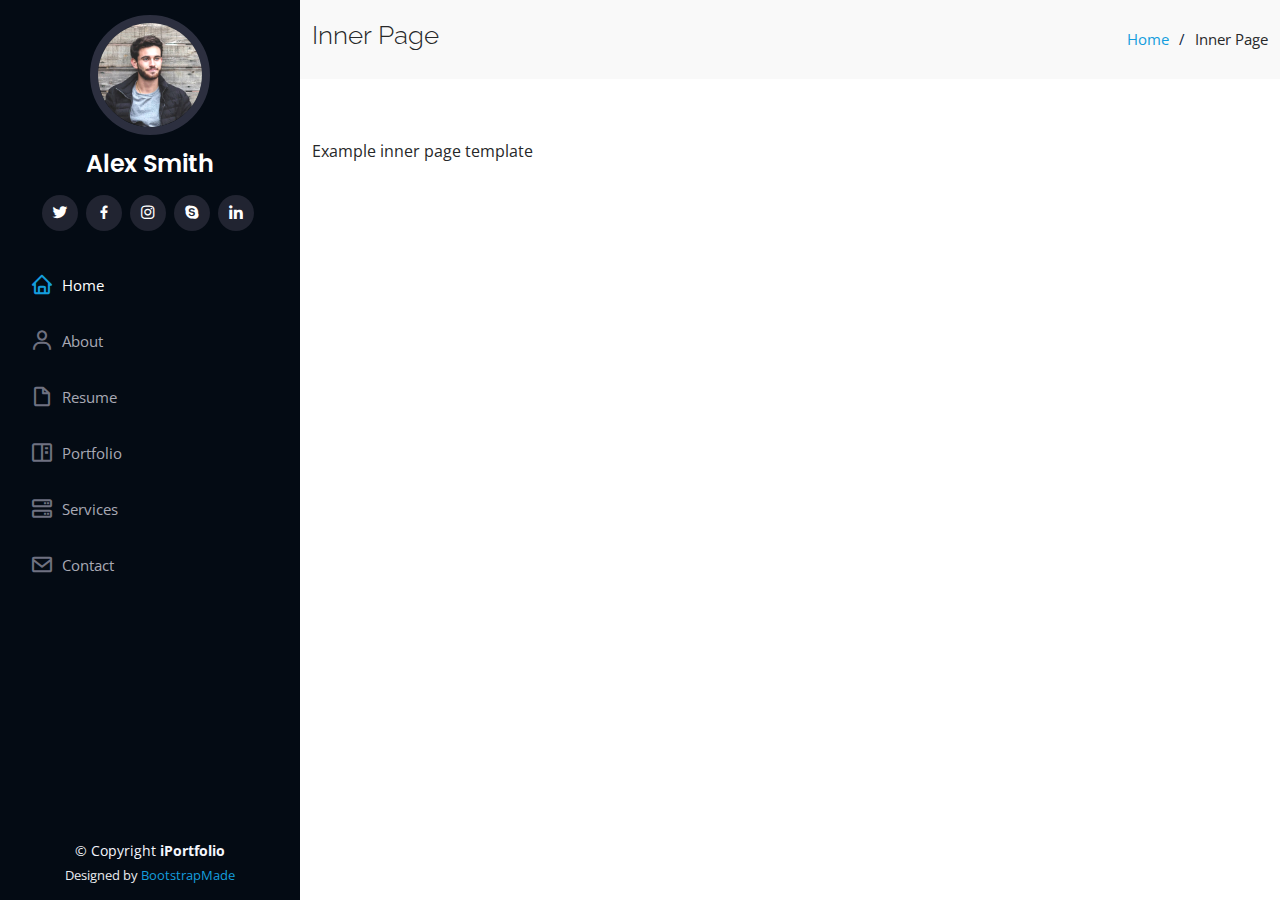
<file: inner-page.html>
<!DOCTYPE html>
<html lang="en">
  <head>
    <meta charset="utf-8" />
    <meta content="width=device-width, initial-scale=1.0" name="viewport" />

    <title>Inner Page - iPortfolio Bootstrap Template</title>
    <meta content="" name="description" />
    <meta content="" name="keywords" />

    <!-- Favicons -->
    <link href="assets/img/favicon.png" rel="icon" />
    <link href="assets/img/apple-touch-icon.png" rel="apple-touch-icon" />

    <!-- Google Fonts -->
    <link href="https://fonts.googleapis.com/css?family=Open+Sans:300,300i,400,400i,600,600i,700,700i|Raleway:300,300i,400,400i,500,500i,600,600i,700,700i|Poppins:300,300i,400,400i,500,500i,600,600i,700,700i" rel="stylesheet" />

    <!-- Vendor CSS Files -->
    <link href="assets/vendor/aos/aos.css" rel="stylesheet" />
    <link href="assets/vendor/bootstrap/css/bootstrap.min.css" rel="stylesheet" />
    <link href="assets/vendor/bootstrap-icons/bootstrap-icons.css" rel="stylesheet" />
    <link href="assets/vendor/boxicons/css/boxicons.min.css" rel="stylesheet" />
    <link href="assets/vendor/glightbox/css/glightbox.min.css" rel="stylesheet" />
    <link href="assets/vendor/swiper/swiper-bundle.min.css" rel="stylesheet" />

    <!-- Template Main CSS File -->
    <link href="assets/css/style.css" rel="stylesheet" />

    <!-- =======================================================
  * Template Name: iPortfolio - v3.7.0
  * Template URL: https://bootstrapmade.com/iportfolio-bootstrap-portfolio-websites-template/
  * Author: BootstrapMade.com
  * License: https://bootstrapmade.com/license/
  ======================================================== -->
  </head>

  <body>
    <!-- ======= Mobile nav toggle button ======= -->
    <i class="bi bi-list mobile-nav-toggle d-xl-none"></i>

    <!-- ======= Header ======= -->
    <header id="header">
      <div class="d-flex flex-column">
        <div class="profile">
          <img src="assets/img/profile-img.jpg" alt="" class="img-fluid rounded-circle" />
          <h1 class="text-light"><a href="index.html">Alex Smith</a></h1>
          <div class="social-links mt-3 text-center">
            <a href="#" class="twitter"><i class="bx bxl-twitter"></i></a>
            <a href="#" class="facebook"><i class="bx bxl-facebook"></i></a>
            <a href="#" class="instagram"><i class="bx bxl-instagram"></i></a>
            <a href="#" class="google-plus"><i class="bx bxl-skype"></i></a>
            <a href="#" class="linkedin"><i class="bx bxl-linkedin"></i></a>
          </div>
        </div>

        <nav id="navbar" class="nav-menu navbar">
          <ul>
            <li>
              <a href="#hero" class="nav-link scrollto active"><i class="bx bx-home"></i> <span>Home</span></a>
            </li>
            <li>
              <a href="#about" class="nav-link scrollto"><i class="bx bx-user"></i> <span>About</span></a>
            </li>
            <li>
              <a href="#resume" class="nav-link scrollto"><i class="bx bx-file-blank"></i> <span>Resume</span></a>
            </li>
            <li>
              <a href="#portfolio" class="nav-link scrollto"><i class="bx bx-book-content"></i> <span>Portfolio</span></a>
            </li>
            <li>
              <a href="#services" class="nav-link scrollto"><i class="bx bx-server"></i> <span>Services</span></a>
            </li>
            <li>
              <a href="#contact" class="nav-link scrollto"><i class="bx bx-envelope"></i> <span>Contact</span></a>
            </li>
          </ul>
        </nav>
        <!-- .nav-menu -->
      </div>
    </header>
    <!-- End Header -->

    <main id="main">
      <!-- ======= Breadcrumbs ======= -->
      <section class="breadcrumbs">
        <div class="container">
          <div class="d-flex justify-content-between align-items-center">
            <h2>Inner Page</h2>
            <ol>
              <li><a href="index.html">Home</a></li>
              <li>Inner Page</li>
            </ol>
          </div>
        </div>
      </section>
      <!-- End Breadcrumbs -->

      <section class="inner-page">
        <div class="container">
          <p>Example inner page template</p>
        </div>
      </section>
    </main>
    <!-- End #main -->

    <!-- ======= Footer ======= -->
    <footer id="footer">
      <div class="container">
        <div class="copyright">
          &copy; Copyright <strong><span>iPortfolio</span></strong>
        </div>
        <div class="credits">
          <!-- All the links in the footer should remain intact. -->
          <!-- You can delete the links only if you purchased the pro version. -->
          <!-- Licensing information: https://bootstrapmade.com/license/ -->
          <!-- Purchase the pro version with working PHP/AJAX contact form: https://bootstrapmade.com/iportfolio-bootstrap-portfolio-websites-template/ -->
          Designed by <a href="https://bootstrapmade.com/">BootstrapMade</a>
        </div>
      </div>
    </footer>
    <!-- End  Footer -->

    <a href="#" class="back-to-top d-flex align-items-center justify-content-center"><i class="bi bi-arrow-up-short"></i></a>

    <!-- Vendor JS Files -->
    <script src="assets/vendor/purecounter/purecounter.js"></script>
    <script src="assets/vendor/aos/aos.js"></script>
    <script src="assets/vendor/bootstrap/js/bootstrap.bundle.min.js"></script>
    <script src="assets/vendor/glightbox/js/glightbox.min.js"></script>
    <script src="assets/vendor/isotope-layout/isotope.pkgd.min.js"></script>
    <script src="assets/vendor/swiper/swiper-bundle.min.js"></script>
    <script src="assets/vendor/typed.js/typed.min.js"></script>
    <script src="assets/vendor/waypoints/noframework.waypoints.js"></script>
    <script src="assets/vendor/php-email-form/validate.js"></script>

    <!-- Template Main JS File -->
    <script src="assets/js/main.js"></script>
  </body>
</html>
</file>
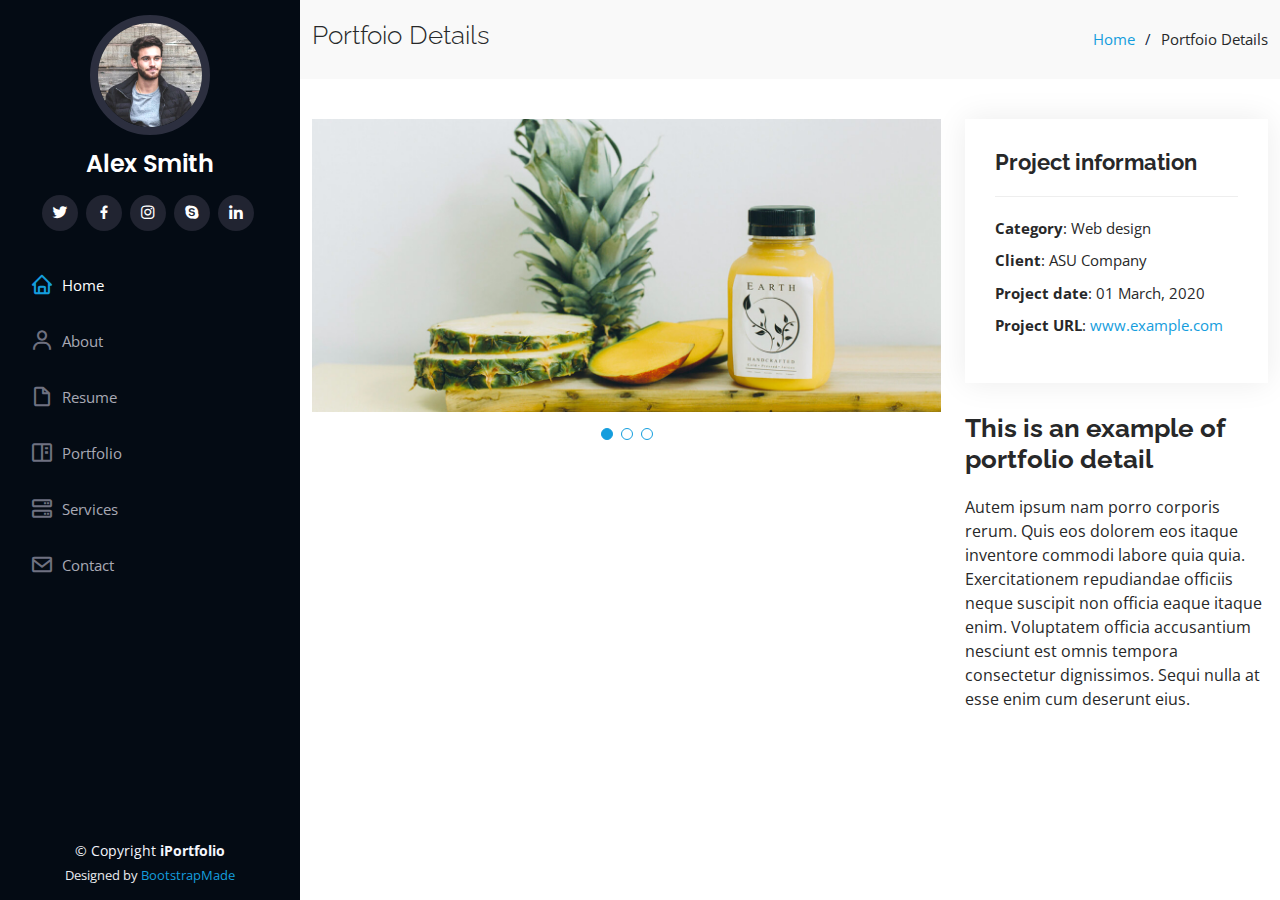
<file: portfolio-details.html>
<!DOCTYPE html>
<html lang="en">

<head>
  <meta charset="utf-8">
  <meta content="width=device-width, initial-scale=1.0" name="viewport">

  <title>Portfolio Details - iPortfolio Bootstrap Template</title>
  <meta content="" name="description">
  <meta content="" name="keywords">

  <!-- Favicons -->
  <link href="assets/img/favicon.png" rel="icon">
  <link href="assets/img/apple-touch-icon.png" rel="apple-touch-icon">

  <!-- Google Fonts -->
  <link href="https://fonts.googleapis.com/css?family=Open+Sans:300,300i,400,400i,600,600i,700,700i|Raleway:300,300i,400,400i,500,500i,600,600i,700,700i|Poppins:300,300i,400,400i,500,500i,600,600i,700,700i" rel="stylesheet">

  <!-- Vendor CSS Files -->
  <link href="assets/vendor/aos/aos.css" rel="stylesheet">
  <link href="assets/vendor/bootstrap/css/bootstrap.min.css" rel="stylesheet">
  <link href="assets/vendor/bootstrap-icons/bootstrap-icons.css" rel="stylesheet">
  <link href="assets/vendor/boxicons/css/boxicons.min.css" rel="stylesheet">
  <link href="assets/vendor/glightbox/css/glightbox.min.css" rel="stylesheet">
  <link href="assets/vendor/swiper/swiper-bundle.min.css" rel="stylesheet">

  <!-- Template Main CSS File -->
  <link href="assets/css/style.css" rel="stylesheet">

  <!-- =======================================================
  * Template Name: iPortfolio - v3.7.0
  * Template URL: https://bootstrapmade.com/iportfolio-bootstrap-portfolio-websites-template/
  * Author: BootstrapMade.com
  * License: https://bootstrapmade.com/license/
  ======================================================== -->
</head>

<body>

  <!-- ======= Mobile nav toggle button ======= -->
  <i class="bi bi-list mobile-nav-toggle d-xl-none"></i>

  <!-- ======= Header ======= -->
  <header id="header">
    <div class="d-flex flex-column">

      <div class="profile">
        <img src="assets/img/profile-img.jpg" alt="" class="img-fluid rounded-circle">
        <h1 class="text-light"><a href="index.html">Alex Smith</a></h1>
        <div class="social-links mt-3 text-center">
          <a href="#" class="twitter"><i class="bx bxl-twitter"></i></a>
          <a href="#" class="facebook"><i class="bx bxl-facebook"></i></a>
          <a href="#" class="instagram"><i class="bx bxl-instagram"></i></a>
          <a href="#" class="google-plus"><i class="bx bxl-skype"></i></a>
          <a href="#" class="linkedin"><i class="bx bxl-linkedin"></i></a>
        </div>
      </div>

      <nav id="navbar" class="nav-menu navbar">
        <ul>
          <li><a href="#hero" class="nav-link scrollto active"><i class="bx bx-home"></i> <span>Home</span></a></li>
          <li><a href="#about" class="nav-link scrollto"><i class="bx bx-user"></i> <span>About</span></a></li>
          <li><a href="#resume" class="nav-link scrollto"><i class="bx bx-file-blank"></i> <span>Resume</span></a></li>
          <li><a href="#portfolio" class="nav-link scrollto"><i class="bx bx-book-content"></i> <span>Portfolio</span></a></li>
          <li><a href="#services" class="nav-link scrollto"><i class="bx bx-server"></i> <span>Services</span></a></li>
          <li><a href="#contact" class="nav-link scrollto"><i class="bx bx-envelope"></i> <span>Contact</span></a></li>
        </ul>
      </nav><!-- .nav-menu -->
    </div>
  </header><!-- End Header -->

  <main id="main">

    <!-- ======= Breadcrumbs ======= -->
    <section id="breadcrumbs" class="breadcrumbs">
      <div class="container">

        <div class="d-flex justify-content-between align-items-center">
          <h2>Portfoio Details</h2>
          <ol>
            <li><a href="index.html">Home</a></li>
            <li>Portfoio Details</li>
          </ol>
        </div>

      </div>
    </section><!-- End Breadcrumbs -->

    <!-- ======= Portfolio Details Section ======= -->
    <section id="portfolio-details" class="portfolio-details">
      <div class="container">

        <div class="row gy-4">

          <div class="col-lg-8">
            <div class="portfolio-details-slider swiper">
              <div class="swiper-wrapper align-items-center">

                <div class="swiper-slide">
                  <img src="assets/img/portfolio/portfolio-details-1.jpg" alt="">
                </div>

                <div class="swiper-slide">
                  <img src="assets/img/portfolio/portfolio-details-2.jpg" alt="">
                </div>

                <div class="swiper-slide">
                  <img src="assets/img/portfolio/portfolio-details-3.jpg" alt="">
                </div>

              </div>
              <div class="swiper-pagination"></div>
            </div>
          </div>

          <div class="col-lg-4">
            <div class="portfolio-info">
              <h3>Project information</h3>
              <ul>
                <li><strong>Category</strong>: Web design</li>
                <li><strong>Client</strong>: ASU Company</li>
                <li><strong>Project date</strong>: 01 March, 2020</li>
                <li><strong>Project URL</strong>: <a href="#">www.example.com</a></li>
              </ul>
            </div>
            <div class="portfolio-description">
              <h2>This is an example of portfolio detail</h2>
              <p>
                Autem ipsum nam porro corporis rerum. Quis eos dolorem eos itaque inventore commodi labore quia quia. Exercitationem repudiandae officiis neque suscipit non officia eaque itaque enim. Voluptatem officia accusantium nesciunt est omnis tempora consectetur dignissimos. Sequi nulla at esse enim cum deserunt eius.
              </p>
            </div>
          </div>

        </div>

      </div>
    </section><!-- End Portfolio Details Section -->

  </main><!-- End #main -->

  <!-- ======= Footer ======= -->
  <footer id="footer">
    <div class="container">
      <div class="copyright">
        &copy; Copyright <strong><span>iPortfolio</span></strong>
      </div>
      <div class="credits">
        <!-- All the links in the footer should remain intact. -->
        <!-- You can delete the links only if you purchased the pro version. -->
        <!-- Licensing information: https://bootstrapmade.com/license/ -->
        <!-- Purchase the pro version with working PHP/AJAX contact form: https://bootstrapmade.com/iportfolio-bootstrap-portfolio-websites-template/ -->
        Designed by <a href="https://bootstrapmade.com/">BootstrapMade</a>
      </div>
    </div>
  </footer><!-- End  Footer -->

  <a href="#" class="back-to-top d-flex align-items-center justify-content-center"><i class="bi bi-arrow-up-short"></i></a>

  <!-- Vendor JS Files -->
  <script src="assets/vendor/purecounter/purecounter.js"></script>
  <script src="assets/vendor/aos/aos.js"></script>
  <script src="assets/vendor/bootstrap/js/bootstrap.bundle.min.js"></script>
  <script src="assets/vendor/glightbox/js/glightbox.min.js"></script>
  <script src="assets/vendor/isotope-layout/isotope.pkgd.min.js"></script>
  <script src="assets/vendor/swiper/swiper-bundle.min.js"></script>
  <script src="assets/vendor/typed.js/typed.min.js"></script>
  <script src="assets/vendor/waypoints/noframework.waypoints.js"></script>
  <script src="assets/vendor/php-email-form/validate.js"></script>

  <!-- Template Main JS File -->
  <script src="assets/js/main.js"></script>

</body>

</html>
</file>
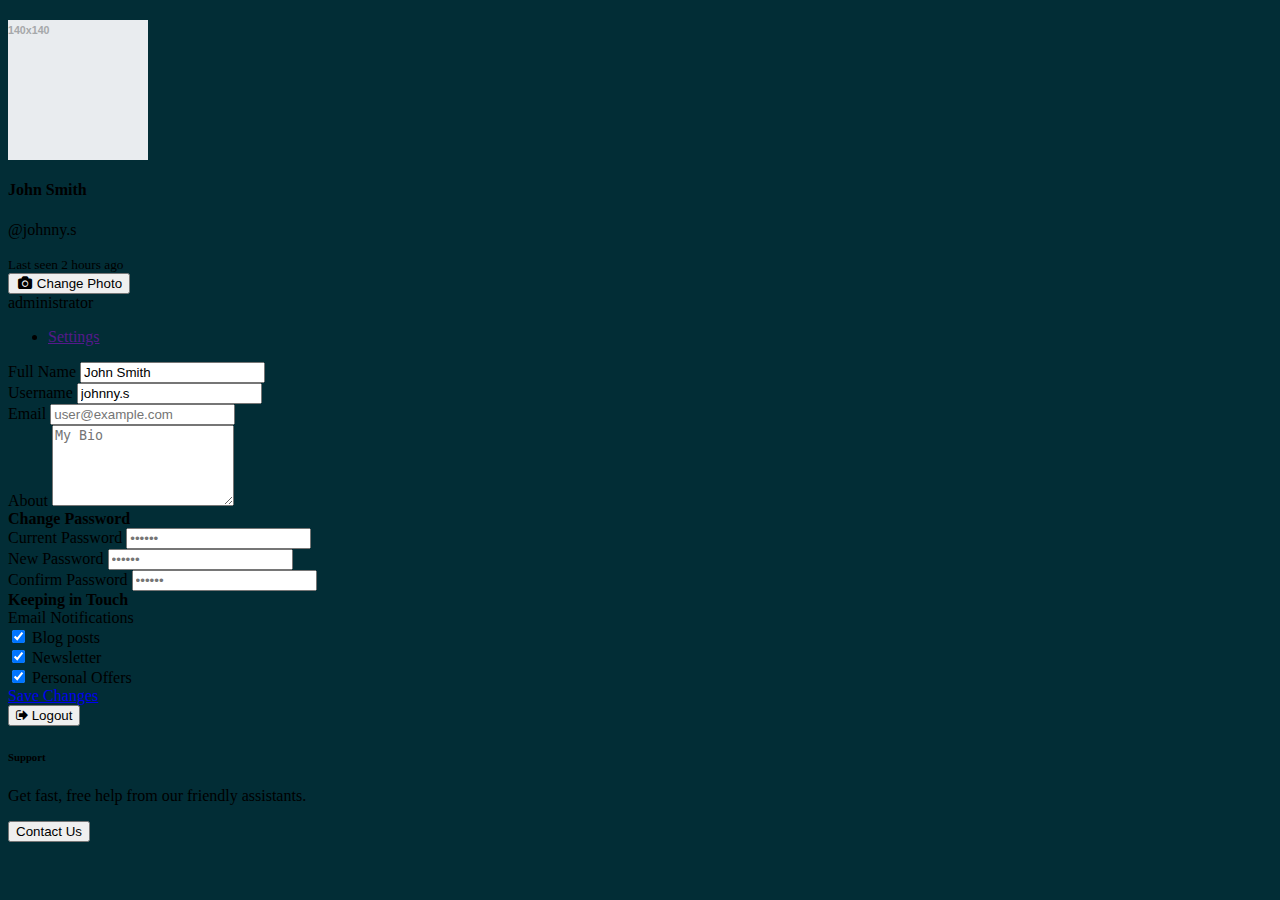
<file: profilePage.html>
<!DOCTYPE html>
<html lang="en">
  <head>
    <!-- Required meta tags -->
    <meta charset="utf-8" />
    <meta name="viewport" content="width=device-width, initial-scale=1" />

    <!-- Bootstrap CSS -->
    <link href="https://cdn.jsdelivr.net/npm/bootstrap@5.0.1/dist/css/bootstrap.min.css" rel="stylesheet" integrity="sha384-+0n0xVW2eSR5OomGNYDnhzAbDsOXxcvSN1TPprVMTNDbiYZCxYbOOl7+AMvyTG2x" crossorigin="anonymous" />
    <link rel="stylesheet" href="css/profilPage.css" />
    <link href="https://maxcdn.bootstrapcdn.com/font-awesome/4.3.0/css/font-awesome.min.css" rel="stylesheet" />
  </head>
  <body>
    <div class="container">
      <div class="row flex-lg-nowrap">
        <div class="col-12 col-lg-auto mb-3" style="width: 200px">
        </div>

        <div class="col">
          <div class="row">
            <div class="col mb-3">
              <div class="card">
                <div class="card-body">
                  <div class="e-profile">
                    <div class="row">
                      <div class="col-12 col-sm-auto mb-3">
                        <div class="mx-auto" style="width: 140px">
                          <div class="d-flex justify-content-center align-items-center rounded" style="height: 140px; background-color: rgb(233, 236, 239)">
                            <span style="color: rgb(166, 168, 170); font: bold 8pt Arial">140x140</span>
                          </div>
                        </div>
                      </div>
                      <div class="col d-flex flex-column flex-sm-row justify-content-between mb-3">
                        <div class="text-center text-sm-left mb-2 mb-sm-0">
                          <h4 class="pt-sm-2 pb-1 mb-0 text-nowrap">John Smith</h4>
                          <p class="mb-0">@johnny.s</p>
                          <div class="text-muted"><small>Last seen 2 hours ago</small></div>
                          <div class="mt-2">
                            <button class="btn btn-primary" type="button">
                              <i class="fa fa-fw fa-camera"></i>
                              <span>Change Photo</span>
                            </button>
                          </div>
                        </div>
                        <div class="text-center text-sm-right">
                          <span class="badge badge-secondary">administrator</span>
                        </div>
                      </div>
                    </div>
                    <ul class="nav nav-tabs">
                      <li class="nav-item"><a href="" class="active nav-link">Settings</a></li>
                    </ul>
                    <div class="tab-content pt-3">
                      <div class="tab-pane active">
                        <form class="form" novalidate="">
                          <div class="row">
                            <div class="col">
                              <div class="row">
                                <div class="col">
                                  <div class="form-group">
                                    <label>Full Name</label>
                                    <input class="form-control" type="text" name="name" placeholder="John Smith" value="John Smith" />
                                  </div>
                                </div>
                                <div class="col">
                                  <div class="form-group">
                                    <label>Username</label>
                                    <input class="form-control" type="text" name="username" placeholder="johnny.s" value="johnny.s" />
                                  </div>
                                </div>
                              </div>
                              <div class="row">
                                <div class="col">
                                  <div class="form-group">
                                    <label>Email</label>
                                    <input class="form-control" type="text" placeholder="user@example.com" />
                                  </div>
                                </div>
                              </div>
                              <div class="row">
                                <div class="col mb-3">
                                  <div class="form-group">
                                    <label>About</label>
                                    <textarea class="form-control" rows="5" placeholder="My Bio"></textarea>
                                  </div>
                                </div>
                              </div>
                            </div>
                          </div>
                          <div class="row">
                            <div class="col-12 col-sm-6 mb-3">
                              <div class="mb-2"><b>Change Password</b></div>
                              <div class="row">
                                <div class="col">
                                  <div class="form-group">
                                    <label>Current Password</label>
                                    <input class="form-control" type="password" placeholder="••••••" />
                                  </div>
                                </div>
                              </div>
                              <div class="row">
                                <div class="col">
                                  <div class="form-group">
                                    <label>New Password</label>
                                    <input class="form-control" type="password" placeholder="••••••" />
                                  </div>
                                </div>
                              </div>
                              <div class="row">
                                <div class="col">
                                  <div class="form-group">
                                    <label>Confirm <span class="d-none d-xl-inline">Password</span></label>
                                    <input class="form-control" type="password" placeholder="••••••" />
                                  </div>
                                </div>
                              </div>
                            </div>
                            <div class="col-12 col-sm-5 offset-sm-1 mb-3">
                              <div class="mb-2"><b>Keeping in Touch</b></div>
                              <div class="row">
                                <div class="col">
                                  <label>Email Notifications</label>
                                  <div class="custom-controls-stacked px-2">
                                    <div class="custom-control custom-checkbox">
                                      <input type="checkbox" class="custom-control-input" id="notifications-blog" checked="" />
                                      <label class="custom-control-label" for="notifications-blog">Blog posts</label>
                                    </div>
                                    <div class="custom-control custom-checkbox">
                                      <input type="checkbox" class="custom-control-input" id="notifications-news" checked="" />
                                      <label class="custom-control-label" for="notifications-news">Newsletter</label>
                                    </div>
                                    <div class="custom-control custom-checkbox">
                                      <input type="checkbox" class="custom-control-input" id="notifications-offers" checked="" />
                                      <label class="custom-control-label" for="notifications-offers">Personal Offers</label>
                                    </div>
                                  </div>
                                </div>
                              </div>
                            </div>
                          </div>
                          <a href="homePage.html">
                          <div class="row">
                            <div class="col d-flex justify-content-end">
                              <button" class="btn btn-primary">Save Changes</button>
                            </div>
                          </div>
                        </a>
                        </form>
                      </div>
                    </div>
                  </div>
                </div>
              </div>
            </div>

            <div class="col-12 col-md-3 mb-3">
            <a href="SignIn.html">
              <div class="card mb-3">
                <div class="card-body">
                  <div class="px-xl-3">
                    <button class="btn btn-block btn-secondary">
                      <i class="fa fa-sign-out"></i>
                      <span>Logout</span>
                    </button>
                  </div>
                </div>
              </div>
            </a>
              <div class="card">
                <div class="card-body">
                  <h6 class="card-title font-weight-bold">Support</h6>
                  <p class="card-text">Get fast, free help from our friendly assistants.</p>
                  <button type="button" class="btn btn-primary">Contact Us</button>
                </div>
              </div>
            </div>
          </div>
        </div>
      </div>
    </div>
    <script src="https://cdn.jsdelivr.net/npm/bootstrap@5.0.1/dist/js/bootstrap.bundle.min.js" integrity="sha384-gtEjrD/SeCtmISkJkNUaaKMoLD0//ElJ19smozuHV6z3Iehds+3Ulb9Bn9Plx0x4" crossorigin="anonymous"></script>
  </body>
</html>
</file>
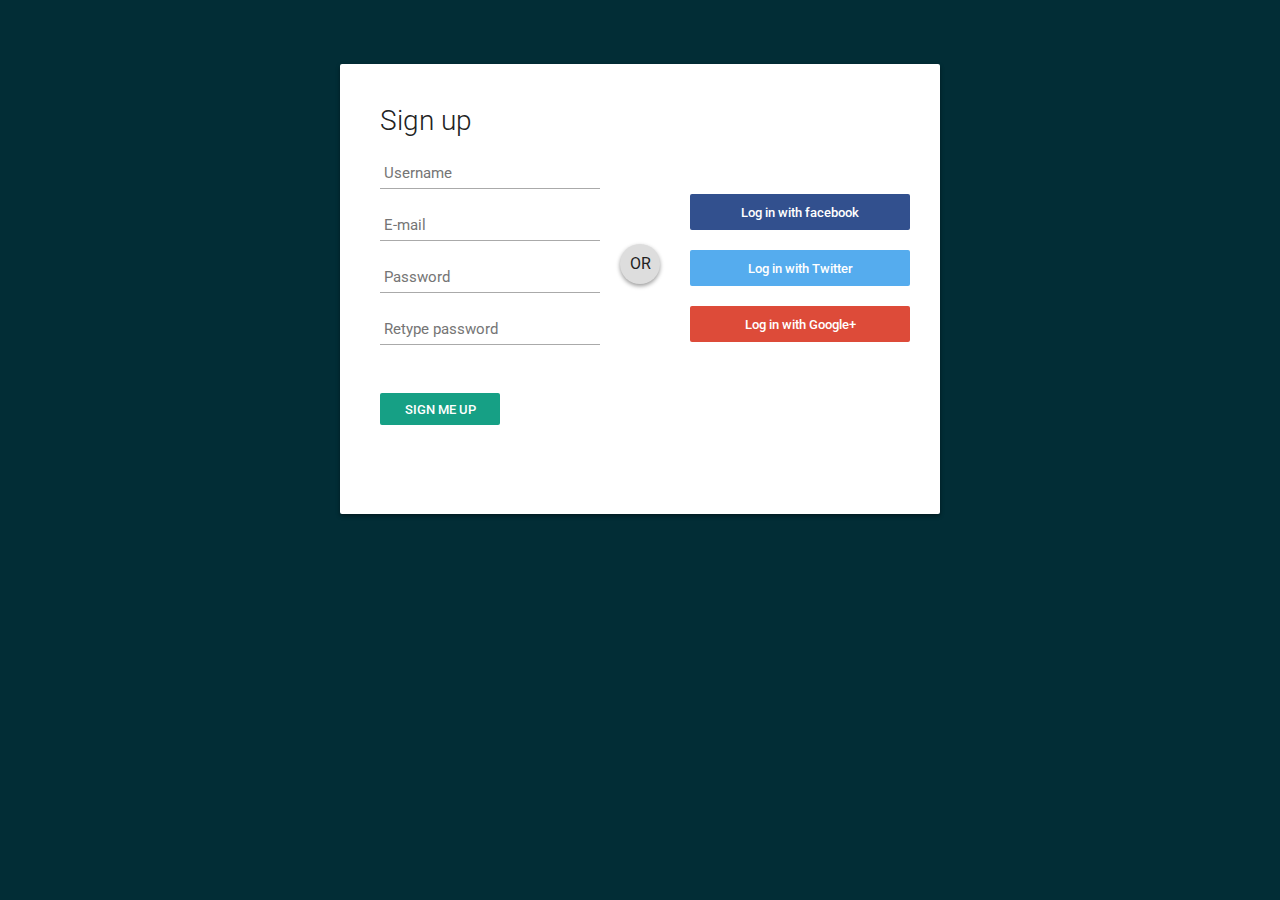
<file: Sign Up.html>
<!DOCTYPE html>
<html lang="en">
  <head>
    <!-- Required meta tags -->
    <meta charset="utf-8" />
    <meta name="viewport" content="width=device-width, initial-scale=1" />
    <!-- Bootstrap CSS -->
    <link href="https://cdn.jsdelivr.net/npm/bootstrap@5.0.0-beta3/dist/css/bootstrap.min.css" rel="stylesheet" integrity="sha384-eOJMYsd53ii+scO/bJGFsiCZc+5NDVN2yr8+0RDqr0Ql0h+rP48ckxlpbzKgwra6" crossorigin="anonymous" />
    <link rel="stylesheet" href="css/SignUp.css" />
  </head>
  <style></style>
  <body>
    <!--Sign Up-->
    <div id="login-box">
      <div class="left">
        <h1>Sign up</h1>

        <input type="text" name="username" placeholder="Username" />
        <input type="text" name="email" placeholder="E-mail" />
        <input type="password" name="password" placeholder="Password" />
        <input type="password" name="password2" placeholder="Retype password" />

        <a href="SignIn.html">
          <input type="submit" name="signup_submit" value="Sign me up" />
        </a>
      </div>

      <div class="right">
        <a href="https://www.facebook.com/">
          <button class="social-signin facebook">Log in with facebook</button>
        </a>
        <a href="https://twitter.com/login?lang=en-gb">
          <button class="social-signin twitter">Log in with Twitter</button>
        </a>
        <a href="https://accounts.google.com/signin/v2/identifier?service=accountsettings&continue=https%3A%2F%2Fmyaccount.google.com%2F%3Futm_source%3Dsign_in_no_continue&ec=GAlAwAE&flowName=GlifWebSignIn&flowEntry=AddSession">
          <button class="social-signin google">Log in with Google+</button>
        </a>
      </div>
      <div class="or">OR</div>
    </div>
    <!---Sign Up-->
    <script src="https://cdn.jsdelivr.net/npm/bootstrap@5.0.0-beta3/dist/js/bootstrap.bundle.min.js" integrity="sha384-JEW9xMcG8R+pH31jmWH6WWP0WintQrMb4s7ZOdauHnUtxwoG2vI5DkLtS3qm9Ekf" crossorigin="anonymous"></script>
  </body>
</html>
</file>
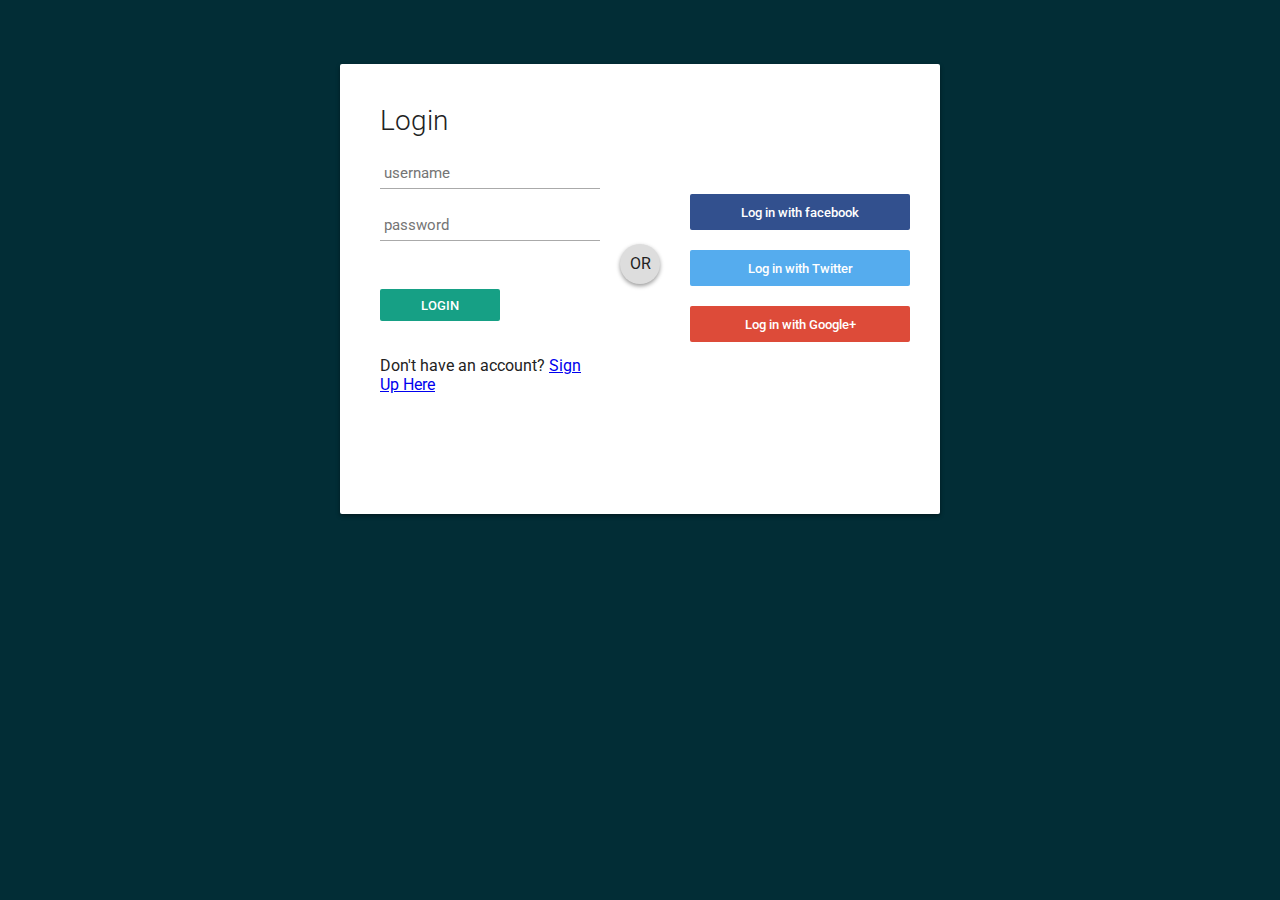
<file: SignIn.html>
<!DOCTYPE html>
<html lang="en">
  <head>
    <!-- Required meta tags -->
    <meta charset="utf-8" />
    <meta name="viewport" content="width=device-width, initial-scale=1" />
    <!-- Bootstrap CSS -->
    <link href="https://cdn.jsdelivr.net/npm/bootstrap@5.0.0-beta3/dist/css/bootstrap.min.css" rel="stylesheet" integrity="sha384-eOJMYsd53ii+scO/bJGFsiCZc+5NDVN2yr8+0RDqr0Ql0h+rP48ckxlpbzKgwra6" crossorigin="anonymous" />
    <link rel="stylesheet" href="css/SignUp.css" />
  </head>
  <style></style>
  <body>
    <!--Sign Up-->
    <div id="login-box" onSubmit="return validateForm();" action="homePage.html" method="post">
      <div class="left">
        <h1>Login</h1>
        <input type="text" name="usr" placeholder="username" required oninvalid="this.setCustomValidity('data tidak boleh kosong')" oninput="setCustomValidity('')" />
        <input type="password" name="pword" placeholder="password" required oninvalid="this.setCustomValidity('data tidak boleh kosong')" oninput="setCustomValidity('')" />
        <a href="homePage.html">
          <input type="submit" value="Login" onSubmit="validateForm();" />
        </a>
        <br />
        <br />
        <div class="row">
          <p>Don't have an account? <a href="Sign Up.html">Sign Up Here</a></p>
        </div>
      </div>
      <div class="right">
        <a href="https://www.facebook.com/">
          <button class="social-signin facebook">Log in with facebook</button>
        </a>
        <a href="https://twitter.com/login?lang=en-gb">
          <button class="social-signin twitter">Log in with Twitter</button>
        </a>
        <a href="https://accounts.google.com/signin/v2/identifier?service=accountsettings&continue=https%3A%2F%2Fmyaccount.google.com%2F%3Futm_source%3Dsign_in_no_continue&ec=GAlAwAE&flowName=GlifWebSignIn&flowEntry=AddSession">
          <button class="social-signin google">Log in with Google+</button>
        </a>
      </div>
      <div class="or">OR</div>
    </div>
    <!---Sign Up-->
    <script src="https://cdn.jsdelivr.net/npm/bootstrap@5.0.0-beta3/dist/js/bootstrap.bundle.min.js" integrity="sha384-JEW9xMcG8R+pH31jmWH6WWP0WintQrMb4s7ZOdauHnUtxwoG2vI5DkLtS3qm9Ekf" crossorigin="anonymous"></script>
  </body>
</html>
</file>
<file: css/profilPage.css>
body {
  margin-top: 20px;
  background-color: #022d36;
}
</file>
<file: css/SignUp.css>
@import url(https://fonts.googleapis.com/css?family=Roboto:400,300,500);
*:focus {
  outline: none;
}

body {
  margin: 0;
  padding: 0;
  background-color: #022d36;
  font-size: 16px;
  color: #222;
  font-family: 'Roboto', sans-serif;
  font-weight: 400px;
}

#login-box {
  position: relative;
  margin: 5% auto;
  width: 600px;
  height: 450px;
  background: #fff;
  border-radius: 2px;
  box-shadow: 0 2px 4px rgba(0, 0, 0, 0.4);
}

.left {
  position: absolute;
  top: 0;
  left: 0;
  box-sizing: border-box;
  padding: 40px;
  width: 300px;
  height: 400px;
}

h1 {
  margin: 0 0 20px 0;
  font-weight: 300;
  font-size: 28px;
}

input[type='text'],
input[type='password'] {
  display: block;
  box-sizing: border-box;
  margin-bottom: 20px;
  padding: 4px;
  width: 220px;
  height: 32px;
  border: none;
  border-bottom: 1px solid #aaa;
  font-family: 'Roboto', sans-serif;
  font-weight: 400;
  font-size: 15px;
  transition: 0.2s ease;
}

input[type='text']:focus,
input[type='password']:focus {
  border-bottom: 2px solid #16a085;
  color: #16a085;
  transition: 0.2s ease;
}

input[type='submit'] {
  margin-top: 28px;
  width: 120px;
  height: 32px;
  background: #16a085;
  border: none;
  border-radius: 2px;
  color: #fff;
  font-family: 'Roboto', sans-serif;
  font-weight: 500;
  text-transform: uppercase;
  transition: 0.1s ease;
  cursor: pointer;
}

input[type='submit']:hover,
input[type='submit']:focus {
  opacity: 0.8;
  box-shadow: 0 2px 4px rgba(0, 0, 0, 0.4);
  transition: 0.1s ease;
}

input[type='submit']:active {
  opacity: 1;
  box-shadow: 0 1px 2px rgba(0, 0, 0, 0.4);
  transition: 0.1s ease;
}

.or {
  position: absolute;
  top: 180px;
  left: 280px;
  width: 40px;
  height: 40px;
  background: #ddd;
  border-radius: 50%;
  box-shadow: 0 2px 4px rgba(0, 0, 0, 0.4);
  line-height: 40px;
  text-align: center;
}

.right {
  position: absolute;
  right: 0;
  top: 80px;
  box-sizing: border-box;
  padding: 50px;
  width: 300px;
  height: 400px;
  background: url('https://goo.gl/YbktSj');
  background-size: cover;
  background-position: center;
  border-radius: 0 2px 2px 0;
}

.right .loginwith {
  display: block;
  margin-bottom: 40px;
  font-size: 28px;
  color: #fff;
  text-align: center;
}

button.social-signin {
  margin-bottom: 20px;
  width: 220px;
  height: 36px;
  border: none;
  border-radius: 2px;
  color: #fff;
  font-family: 'Roboto', sans-serif;
  font-weight: 500;
  transition: 0.2s ease;
  cursor: pointer;
}

button.social-signin:hover,
button.social-signin:focus {
  box-shadow: 0 2px 4px rgba(0, 0, 0, 0.4);
  transition: 0.2s ease;
}

button.social-signin:active {
  box-shadow: 0 1px 2px rgba(0, 0, 0, 0.4);
  transition: 0.2s ease;
}

button.social-signin.facebook {
  background: #32508e;
}

button.social-signin.twitter {
  background: #55acee;
}

button.social-signin.google {
  background: #dd4b39;
}
</file>
<file: assets/css/style.css>
/**
* Template Name: iPortfolio - v3.7.0
* Template URL: https://bootstrapmade.com/iportfolio-bootstrap-portfolio-websites-template/
* Author: BootstrapMade.com
* License: https://bootstrapmade.com/license/
*/

/*--------------------------------------------------------------
# General
--------------------------------------------------------------*/
body {
  font-family: 'Open Sans', sans-serif;
  color: #272829;
}

a {
  color: #149ddd;
  text-decoration: none;
}

a:hover {
  color: #37b3ed;
  text-decoration: none;
}

h1,
h2,
h3,
h4,
h5,
h6 {
  font-family: 'Raleway', sans-serif;
}

/*--------------------------------------------------------------
# Back to top button
--------------------------------------------------------------*/
.back-to-top {
  position: fixed;
  visibility: hidden;
  opacity: 0;
  right: 15px;
  bottom: 15px;
  z-index: 996;
  background: #149ddd;
  width: 40px;
  height: 40px;
  border-radius: 50px;
  transition: all 0.4s;
}
.back-to-top i {
  font-size: 28px;
  color: #fff;
  line-height: 0;
}
.back-to-top:hover {
  background: #2eafec;
  color: #fff;
}
.back-to-top.active {
  visibility: visible;
  opacity: 1;
}

/*--------------------------------------------------------------
# Header
--------------------------------------------------------------*/
#header {
  position: fixed;
  top: 0;
  left: 0;
  bottom: 0;
  width: 300px;
  transition: all ease-in-out 0.5s;
  z-index: 9997;
  transition: all 0.5s;
  padding: 0 15px;
  background: #040b14;
  overflow-y: auto;
}
#header .profile img {
  margin: 15px auto;
  display: block;
  width: 120px;
  border: 8px solid #2c2f3f;
}
#header .profile h1 {
  font-size: 24px;
  margin: 0;
  padding: 0;
  font-weight: 600;
  -moz-text-align-last: center;
  text-align-last: center;
  font-family: 'Poppins', sans-serif;
}
#header .profile h1 a,
#header .profile h1 a:hover {
  color: #fff;
  text-decoration: none;
}
#header .profile .social-links a {
  font-size: 18px;
  display: inline-block;
  background: #212431;
  color: #fff;
  line-height: 1;
  padding: 8px 0;
  margin-right: 4px;
  border-radius: 50%;
  text-align: center;
  width: 36px;
  height: 36px;
  transition: 0.3s;
}
#header .profile .social-links a:hover {
  background: #149ddd;
  color: #fff;
  text-decoration: none;
}

#main {
  margin-left: 300px;
}

@media (max-width: 1199px) {
  #header {
    left: -300px;
  }

  #main {
    margin-left: 0;
  }
}
/*--------------------------------------------------------------
# Navigation Menu
--------------------------------------------------------------*/
/* Desktop Navigation */
.nav-menu {
  padding: 30px 0 0 0;
}
.nav-menu * {
  margin: 0;
  padding: 0;
  list-style: none;
}
.nav-menu > ul > li {
  position: relative;
  white-space: nowrap;
}
.nav-menu a,
.nav-menu a:focus {
  display: flex;
  align-items: center;
  color: #a8a9b4;
  padding: 12px 15px;
  margin-bottom: 8px;
  transition: 0.3s;
  font-size: 15px;
}
.nav-menu a i,
.nav-menu a:focus i {
  font-size: 24px;
  padding-right: 8px;
  color: #6f7180;
}
.nav-menu a:hover,
.nav-menu .active,
.nav-menu .active:focus,
.nav-menu li:hover > a {
  text-decoration: none;
  color: #fff;
}
.nav-menu a:hover i,
.nav-menu .active i,
.nav-menu .active:focus i,
.nav-menu li:hover > a i {
  color: #149ddd;
}

/* Mobile Navigation */
.mobile-nav-toggle {
  position: fixed;
  right: 15px;
  top: 15px;
  z-index: 9998;
  border: 0;
  font-size: 24px;
  transition: all 0.4s;
  outline: none !important;
  background-color: #149ddd;
  color: #fff;
  width: 40px;
  height: 40px;
  display: inline-flex;
  align-items: center;
  justify-content: center;
  line-height: 0;
  border-radius: 50px;
  cursor: pointer;
}

.mobile-nav-active {
  overflow: hidden;
}
.mobile-nav-active #header {
  left: 0;
}

/*--------------------------------------------------------------
# Hero Section
--------------------------------------------------------------*/
#hero {
  width: 100%;
  height: 100vh;
  background: url('/images/high-angle-shot-skyscrapers-evening-new-york-usa.jpg') top center;
  background-size: cover;
}
#hero:before {
  content: '';
  background: rgba(5, 13, 24, 0.3);
  position: absolute;
  bottom: 0;
  top: 0;
  left: 0;
  right: 0;
  z-index: 1;
}
#hero .hero-container {
  position: relative;
  z-index: 2;
  min-width: 300px;
}
#hero h1 {
  margin: 0 0 10px 0;
  font-size: 64px;
  font-weight: 700;
  line-height: 56px;
  color: #fff;
}
#hero p {
  color: #fff;
  margin-bottom: 50px;
  font-size: 26px;
  font-family: 'Poppins', sans-serif;
}
#hero p span {
  color: #fff;
  padding-bottom: 4px;
  letter-spacing: 1px;
  border-bottom: 3px solid #149ddd;
}
@media (min-width: 1024px) {
  #hero {
    background-attachment: fixed;
  }
}
@media (max-width: 768px) {
  #hero h1 {
    font-size: 28px;
    line-height: 36px;
  }
  #hero h2 {
    font-size: 18px;
    line-height: 24px;
    margin-bottom: 30px;
  }
}

/*--------------------------------------------------------------
# Sections General
--------------------------------------------------------------*/
section {
  padding: 60px 0;
  overflow: hidden;
}

.section-bg {
  background: #f5f8fd;
}

.section-title {
  padding-bottom: 30px;
}
.section-title h2 {
  font-size: 32px;
  font-weight: bold;
  margin-bottom: 20px;
  padding-bottom: 20px;
  position: relative;
  color: #173b6c;
}
.section-title h2::after {
  content: '';
  position: absolute;
  display: block;
  width: 50px;
  height: 3px;
  background: #149ddd;
  bottom: 0;
  left: 0;
}
.section-title p {
  margin-bottom: 0;
}

/*--------------------------------------------------------------
# About
--------------------------------------------------------------*/
.about .content h3 {
  font-weight: 700;
  font-size: 26px;
  color: #173b6c;
}
.about .content ul {
  list-style: none;
  padding: 0;
}
.about .content ul li {
  margin-bottom: 20px;
  display: flex;
  align-items: center;
}
.about .content ul strong {
  margin-right: 10px;
}
.about .content ul i {
  font-size: 16px;
  margin-right: 5px;
  color: #149ddd;
  line-height: 0;
}
.about .content p:last-child {
  margin-bottom: 0;
}

/*--------------------------------------------------------------
# Facts
--------------------------------------------------------------*/
.facts {
  padding-bottom: 30px;
}
.facts .count-box {
  padding: 30px;
  width: 100%;
}
.facts .count-box i {
  display: block;
  font-size: 44px;
  color: #149ddd;
  float: left;
  line-height: 0;
}
.facts .count-box span {
  font-size: 48px;
  line-height: 40px;
  display: block;
  font-weight: 700;
  color: #050d18;
  margin-left: 60px;
}
.facts .count-box p {
  padding: 15px 0 0 0;
  margin: 0 0 0 60px;
  font-family: 'Raleway', sans-serif;
  font-size: 14px;
  color: #122f57;
}
.facts .count-box a {
  font-weight: 600;
  display: block;
  margin-top: 20px;
  color: #122f57;
  font-size: 15px;
  font-family: 'Poppins', sans-serif;
  transition: ease-in-out 0.3s;
}
.facts .count-box a:hover {
  color: #1f5297;
}

/*--------------------------------------------------------------
# Akills
--------------------------------------------------------------*/
.skills .progress {
  height: 60px;
  display: block;
  background: none;
  border-radius: 0;
}
.skills .progress .skill {
  padding: 0;
  margin: 0 0 6px 0;
  text-transform: uppercase;
  display: block;
  font-weight: 600;
  font-family: 'Poppins', sans-serif;
  color: #050d18;
}
.skills .progress .skill .val {
  float: right;
  font-style: normal;
}
.skills .progress-bar-wrap {
  background: #dce8f8;
  height: 10px;
}
.skills .progress-bar {
  width: 1px;
  height: 10px;
  transition: 0.9s;
  background-color: #149ddd;
}

/*--------------------------------------------------------------
# Resume
--------------------------------------------------------------*/
.resume .resume-title {
  font-size: 26px;
  font-weight: 700;
  margin-top: 20px;
  margin-bottom: 20px;
  color: #050d18;
}
.resume .resume-item {
  padding: 0 0 20px 20px;
  margin-top: -2px;
  border-left: 2px solid #1f5297;
  position: relative;
}
.resume .resume-item h4 {
  line-height: 18px;
  font-size: 18px;
  font-weight: 600;
  text-transform: uppercase;
  font-family: 'Poppins', sans-serif;
  color: #050d18;
  margin-bottom: 10px;
}
.resume .resume-item h5 {
  font-size: 16px;
  background: #e4edf9;
  padding: 5px 15px;
  display: inline-block;
  font-weight: 600;
  margin-bottom: 10px;
}
.resume .resume-item ul {
  padding-left: 20px;
}
.resume .resume-item ul li {
  padding-bottom: 10px;
}
.resume .resume-item:last-child {
  padding-bottom: 0;
}
.resume .resume-item::before {
  content: '';
  position: absolute;
  width: 16px;
  height: 16px;
  border-radius: 50px;
  left: -9px;
  top: 0;
  background: #fff;
  border: 2px solid #1f5297;
}

/*--------------------------------------------------------------
# Portfolio
--------------------------------------------------------------*/
.portfolio .portfolio-item {
  margin-bottom: 30px;
}
.portfolio #portfolio-flters {
  padding: 0;
  margin: 0 auto 35px auto;
  list-style: none;
  text-align: center;
  background: #fff;
  border-radius: 50px;
  padding: 2px 15px;
}
.portfolio #portfolio-flters li {
  cursor: pointer;
  display: inline-block;
  padding: 10px 15px 8px 15px;
  font-size: 14px;
  font-weight: 600;
  line-height: 1;
  text-transform: uppercase;
  color: #272829;
  margin-bottom: 5px;
  transition: all 0.3s ease-in-out;
}
.portfolio #portfolio-flters li:hover,
.portfolio #portfolio-flters li.filter-active {
  color: #149ddd;
}
.portfolio #portfolio-flters li:last-child {
  margin-right: 0;
}
.portfolio .portfolio-wrap {
  transition: 0.3s;
  position: relative;
  overflow: hidden;
  z-index: 1;
}
.portfolio .portfolio-wrap::before {
  content: '';
  background: rgba(255, 255, 255, 0.5);
  position: absolute;
  left: 0;
  right: 0;
  top: 0;
  bottom: 0;
  transition: all ease-in-out 0.3s;
  z-index: 2;
  opacity: 0;
}
.portfolio .portfolio-wrap .portfolio-links {
  opacity: 1;
  left: 0;
  right: 0;
  bottom: -60px;
  z-index: 3;
  position: absolute;
  transition: all ease-in-out 0.3s;
  display: flex;
  justify-content: center;
}
.portfolio .portfolio-wrap .portfolio-links a {
  color: #fff;
  font-size: 28px;
  text-align: center;
  background: rgba(20, 157, 221, 0.75);
  transition: 0.3s;
  width: 50%;
}
.portfolio .portfolio-wrap .portfolio-links a:hover {
  background: rgba(20, 157, 221, 0.95);
}
.portfolio .portfolio-wrap .portfolio-links a + a {
  border-left: 1px solid #37b3ed;
}
.portfolio .portfolio-wrap:hover::before {
  top: 0;
  left: 0;
  right: 0;
  bottom: 0;
  opacity: 1;
}
.portfolio .portfolio-wrap:hover .portfolio-links {
  opacity: 1;
  bottom: 0;
}

/*--------------------------------------------------------------
# Portfolio Details
--------------------------------------------------------------*/
.portfolio-details {
  padding-top: 40px;
}
.portfolio-details .portfolio-details-slider img {
  width: 100%;
}
.portfolio-details .portfolio-details-slider .swiper-pagination {
  margin-top: 20px;
  position: relative;
}
.portfolio-details .portfolio-details-slider .swiper-pagination .swiper-pagination-bullet {
  width: 12px;
  height: 12px;
  background-color: #fff;
  opacity: 1;
  border: 1px solid #149ddd;
}
.portfolio-details .portfolio-details-slider .swiper-pagination .swiper-pagination-bullet-active {
  background-color: #149ddd;
}
.portfolio-details .portfolio-info {
  padding: 30px;
  box-shadow: 0px 0 30px rgba(5, 13, 24, 0.08);
}
.portfolio-details .portfolio-info h3 {
  font-size: 22px;
  font-weight: 700;
  margin-bottom: 20px;
  padding-bottom: 20px;
  border-bottom: 1px solid #eee;
}
.portfolio-details .portfolio-info ul {
  list-style: none;
  padding: 0;
  font-size: 15px;
}
.portfolio-details .portfolio-info ul li + li {
  margin-top: 10px;
}
.portfolio-details .portfolio-description {
  padding-top: 30px;
}
.portfolio-details .portfolio-description h2 {
  font-size: 26px;
  font-weight: 700;
  margin-bottom: 20px;
}
.portfolio-details .portfolio-description p {
  padding: 0;
}

/*--------------------------------------------------------------
# Services
--------------------------------------------------------------*/
.services .icon-box {
  margin-bottom: 20px;
}
.services .icon {
  float: left;
  display: flex;
  align-items: center;
  justify-content: center;
  width: 54px;
  height: 54px;
  background: #149ddd;
  border-radius: 50%;
  transition: 0.5s;
  border: 1px solid #149ddd;
}
.services .icon i {
  color: #fff;
  font-size: 24px;
  line-height: 0;
}
.services .icon-box:hover .icon {
  background: #fff;
}
.services .icon-box:hover .icon i {
  color: #149ddd;
}
.services .title {
  margin-left: 80px;
  font-weight: 700;
  margin-bottom: 15px;
  font-size: 18px;
}
.services .title a {
  color: #343a40;
}
.services .title a:hover {
  color: #149ddd;
}
.services .description {
  margin-left: 80px;
  line-height: 24px;
  font-size: 14px;
}

/*--------------------------------------------------------------
# Testimonials
--------------------------------------------------------------*/
.testimonials .testimonials-carousel,
.testimonials .testimonials-slider {
  overflow: hidden;
}
.testimonials .testimonial-item {
  box-sizing: content-box;
  text-align: center;
  min-height: 320px;
}
.testimonials .testimonial-item .testimonial-img {
  width: 90px;
  border-radius: 50%;
  margin: 0 auto;
}
.testimonials .testimonial-item h3 {
  font-size: 18px;
  font-weight: bold;
  margin: 10px 0 5px 0;
  color: #111;
}
.testimonials .testimonial-item h4 {
  font-size: 14px;
  color: #999;
  margin: 0;
}
.testimonials .testimonial-item .quote-icon-left,
.testimonials .testimonial-item .quote-icon-right {
  color: #c3e8fa;
  font-size: 26px;
}
.testimonials .testimonial-item .quote-icon-left {
  display: inline-block;
  left: -5px;
  position: relative;
}
.testimonials .testimonial-item .quote-icon-right {
  display: inline-block;
  right: -5px;
  position: relative;
  top: 10px;
}
.testimonials .testimonial-item p {
  font-style: italic;
  margin: 0 15px 15px 15px;
  padding: 20px;
  background: #fff;
  position: relative;
  margin-bottom: 35px;
  border-radius: 6px;
  box-shadow: 0px 2px 15px rgba(0, 0, 0, 0.1);
}
.testimonials .testimonial-item p::after {
  content: '';
  width: 0;
  height: 0;
  border-top: 20px solid #fff;
  border-right: 20px solid transparent;
  border-left: 20px solid transparent;
  position: absolute;
  bottom: -20px;
  left: calc(50% - 20px);
}
.testimonials .swiper-pagination {
  margin-top: 20px;
  position: relative;
}
.testimonials .swiper-pagination .swiper-pagination-bullet {
  width: 12px;
  height: 12px;
  background-color: #fff;
  opacity: 1;
  border: 1px solid #149ddd;
}
.testimonials .swiper-pagination .swiper-pagination-bullet-active {
  background-color: #149ddd;
}

/*--------------------------------------------------------------
# Contact
--------------------------------------------------------------*/
.contact {
  padding-bottom: 130px;
}
.contact .info {
  padding: 30px;
  background: #fff;
  width: 100%;
  box-shadow: 0 0 24px 0 rgba(0, 0, 0, 0.12);
}
.contact .info i {
  font-size: 20px;
  color: #149ddd;
  float: left;
  width: 44px;
  height: 44px;
  background: #dff3fc;
  display: flex;
  justify-content: center;
  align-items: center;
  border-radius: 50px;
  transition: all 0.3s ease-in-out;
}
.contact .info h4 {
  padding: 0 0 0 60px;
  font-size: 22px;
  font-weight: 600;
  margin-bottom: 5px;
  color: #050d18;
}
.contact .info p {
  padding: 0 0 10px 60px;
  margin-bottom: 20px;
  font-size: 14px;
  color: #173b6c;
}
.contact .info .email p {
  padding-top: 5px;
}
.contact .info .social-links {
  padding-left: 60px;
}
.contact .info .social-links a {
  font-size: 18px;
  display: inline-block;
  background: #333;
  color: #fff;
  line-height: 1;
  padding: 8px 0;
  border-radius: 50%;
  text-align: center;
  width: 36px;
  height: 36px;
  transition: 0.3s;
  margin-right: 10px;
}
.contact .info .social-links a:hover {
  background: #149ddd;
  color: #fff;
}
.contact .info .email:hover i,
.contact .info .address:hover i,
.contact .info .phone:hover i {
  background: #149ddd;
  color: #fff;
}
.contact .php-email-form {
  width: 100%;
  padding: 30px;
  background: #fff;
  box-shadow: 0 0 24px 0 rgba(0, 0, 0, 0.12);
}
.contact .php-email-form .form-group {
  padding-bottom: 8px;
}
.contact .php-email-form .validate {
  display: none;
  color: red;
  margin: 0 0 15px 0;
  font-weight: 400;
  font-size: 13px;
}
.contact .php-email-form .error-message {
  display: none;
  color: #fff;
  background: #ed3c0d;
  text-align: left;
  padding: 15px;
  font-weight: 600;
}
.contact .php-email-form .error-message br + br {
  margin-top: 25px;
}
.contact .php-email-form .sent-message {
  display: none;
  color: #fff;
  background: #18d26e;
  text-align: center;
  padding: 15px;
  font-weight: 600;
}
.contact .php-email-form .loading {
  display: none;
  background: #fff;
  text-align: center;
  padding: 15px;
}
.contact .php-email-form .loading:before {
  content: '';
  display: inline-block;
  border-radius: 50%;
  width: 24px;
  height: 24px;
  margin: 0 10px -6px 0;
  border: 3px solid #18d26e;
  border-top-color: #eee;
  -webkit-animation: animate-loading 1s linear infinite;
  animation: animate-loading 1s linear infinite;
}
.contact .php-email-form .form-group {
  margin-bottom: 15px;
}
.contact .php-email-form label {
  padding-bottom: 8px;
}
.contact .php-email-form input,
.contact .php-email-form textarea {
  border-radius: 0;
  box-shadow: none;
  font-size: 14px;
}
.contact .php-email-form input {
  height: 44px;
}
.contact .php-email-form textarea {
  padding: 10px 15px;
}
.contact .php-email-form button[type='submit'] {
  background: #149ddd;
  border: 0;
  padding: 10px 24px;
  color: #fff;
  transition: 0.4s;
  border-radius: 4px;
}
.contact .php-email-form button[type='submit']:hover {
  background: #37b3ed;
}
@-webkit-keyframes animate-loading {
  0% {
    transform: rotate(0deg);
  }
  100% {
    transform: rotate(360deg);
  }
}
@keyframes animate-loading {
  0% {
    transform: rotate(0deg);
  }
  100% {
    transform: rotate(360deg);
  }
}

/*--------------------------------------------------------------
# Breadcrumbs
--------------------------------------------------------------*/
.breadcrumbs {
  padding: 20px 0;
  background: #f9f9f9;
}
.breadcrumbs h2 {
  font-size: 26px;
  font-weight: 300;
}
.breadcrumbs ol {
  display: flex;
  flex-wrap: wrap;
  list-style: none;
  padding: 0;
  margin: 0;
  font-size: 15px;
}
.breadcrumbs ol li + li {
  padding-left: 10px;
}
.breadcrumbs ol li + li::before {
  display: inline-block;
  padding-right: 10px;
  color: #0e2442;
  content: '/';
}
@media (max-width: 768px) {
  .breadcrumbs .d-flex {
    display: block !important;
  }
  .breadcrumbs ol {
    display: block;
  }
  .breadcrumbs ol li {
    display: inline-block;
  }
}

/*--------------------------------------------------------------
# Footer
--------------------------------------------------------------*/
#footer {
  padding: 15px;
  color: #f4f6fd;
  font-size: 14px;
  position: fixed;
  left: 0;
  bottom: 0;
  width: 300px;
  z-index: 9999;
  background: #040b14;
}
#footer .copyright {
  text-align: center;
}
#footer .credits {
  padding-top: 5px;
  text-align: center;
  font-size: 13px;
  color: #eaebf0;
}
@media (max-width: 1199px) {
  #footer {
    position: static;
    width: auto;
    padding-right: 20px 15px;
  }
}
</file>
